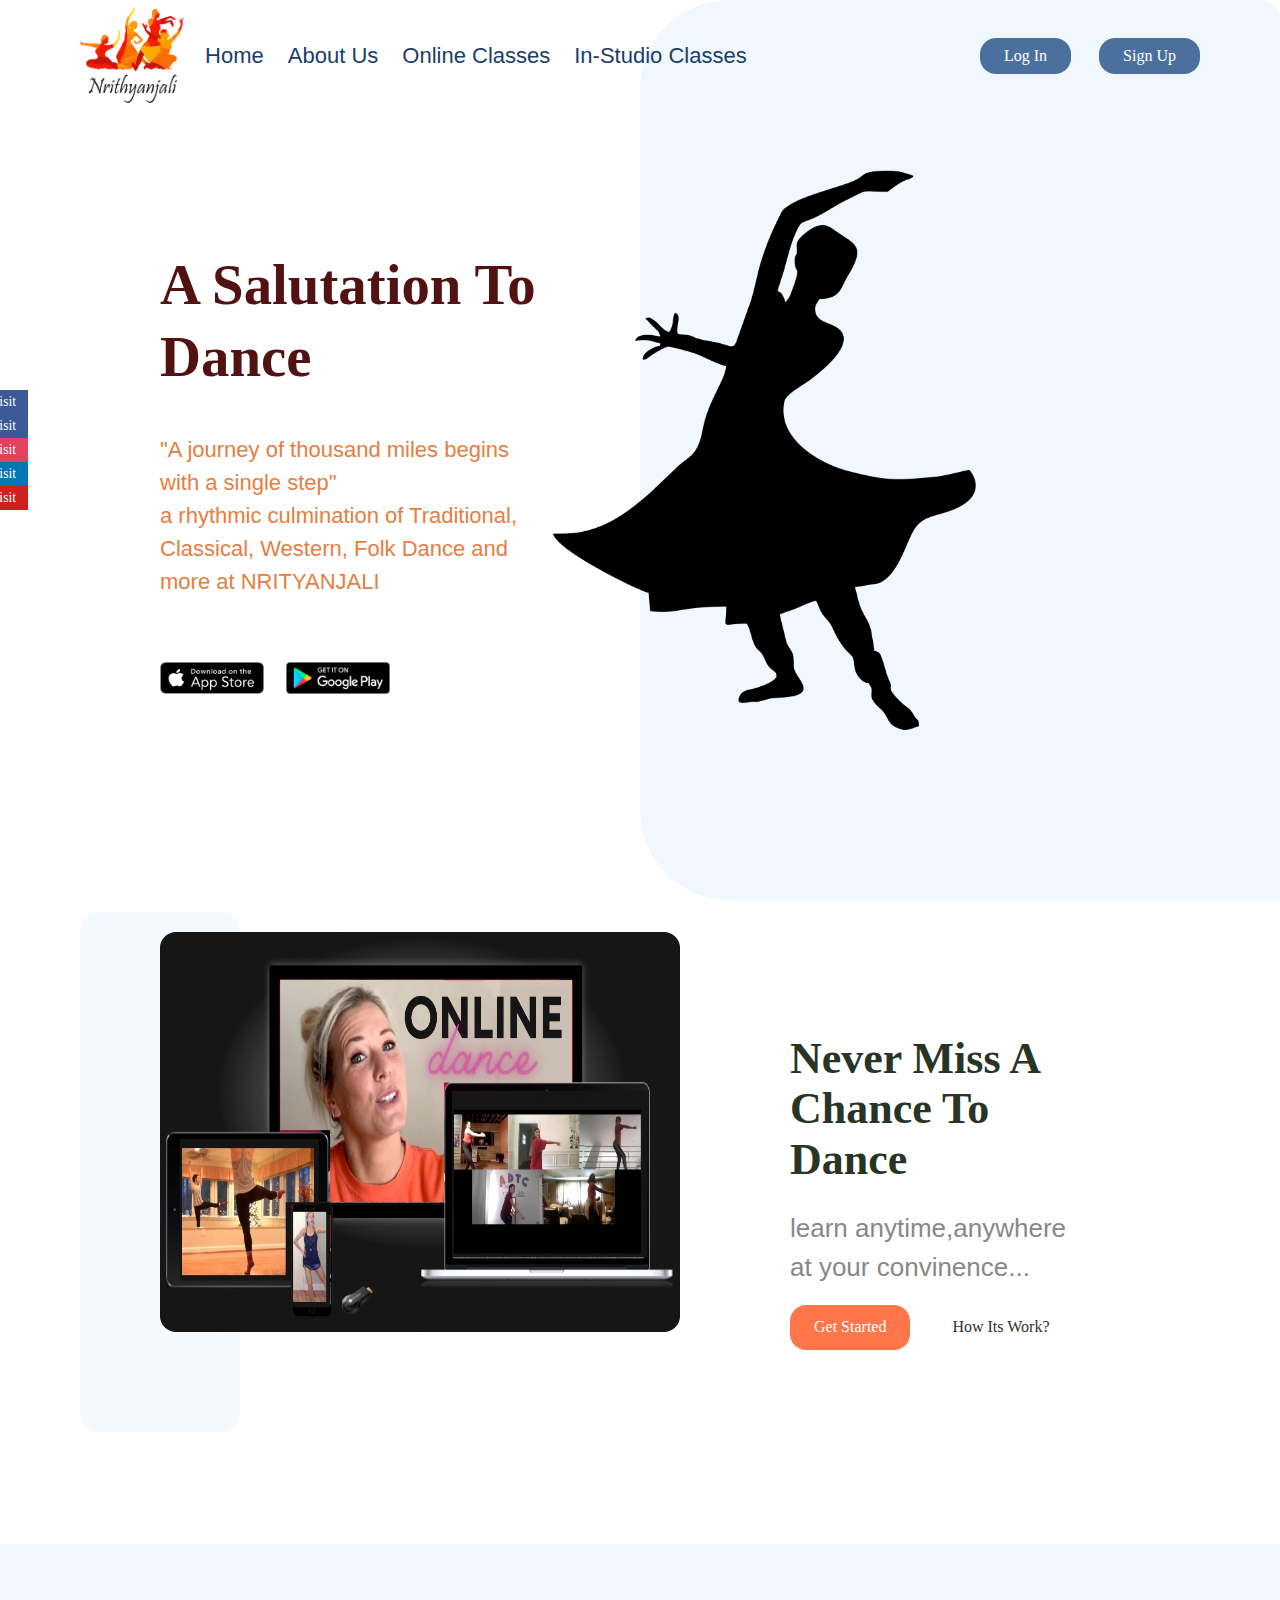
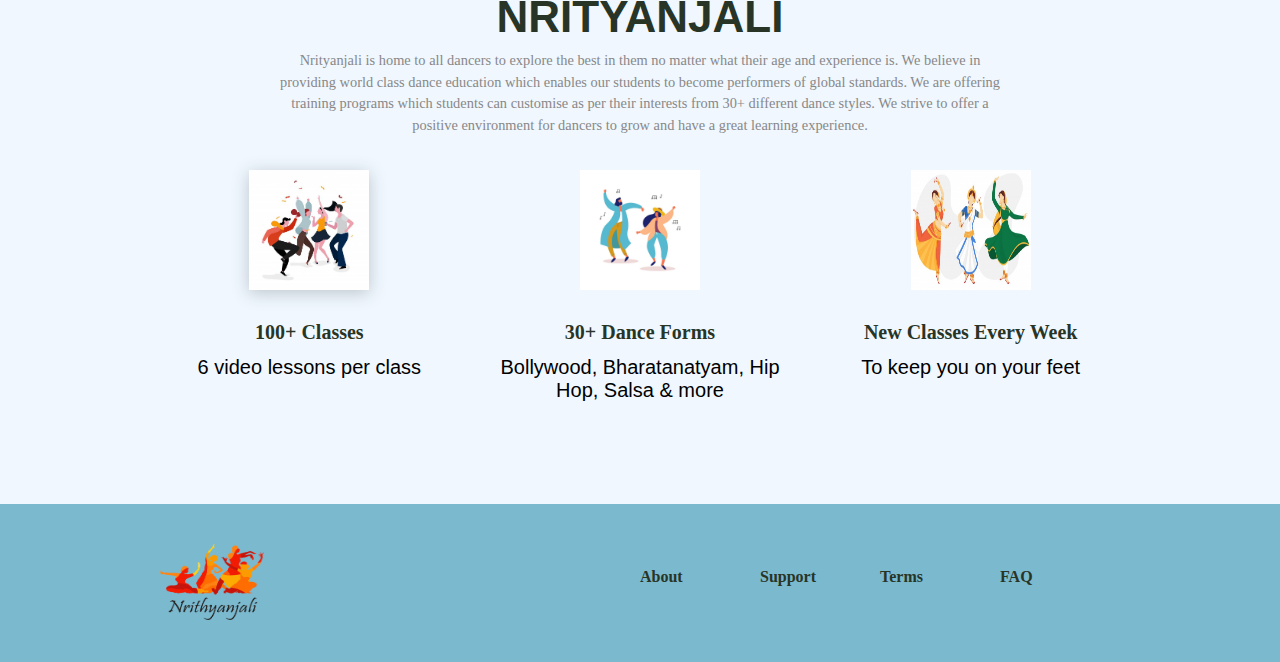
<file: index.html>
<!DOCTYPE html>
<html lang="en">
  <head>
    <meta charset="UTF-8" />
    <meta http-equiv="X-UA-Compatible" content="IE=edge" />
    <meta name="viewport" content="width=device-width, initial-scale=1.0" />
    <link
      rel="stylesheet"
      href="https://cdnjs.cloudflare.com/ajax/libs/font-awesome/5.15.0/css/all.min.css"
      integrity="sha512-BnbUDfEUfV0Slx6TunuB042k9tuKe3xrD6q4mg5Ed72LTgzDIcLPxg6yI2gcMFRyomt+yJJxE+zJwNmxki6/RA=="
      crossorigin="anonymous"
      referrerpolicy="no-referrer"
    />
    <title>Nrityanjali</title>
    <link rel="stylesheet" href="css/style.css" />
  </head>
  <body>
    <header>
      <nav>
        <!-- left side menu  -->
        <div class="left-side-menu">
          <div class="logo">
            <a href="#">
              <img src="images/logo1.png" alt="logo" />
            </a>
          </div>

          <div class="sub-menu">
            <a href="index.html">
              <li>Home</li>
            </a>
            <a href="about.html">
              <li>About Us</li>
            </a>
            <a href="#section-two">
              <li>Online Classes</li>
            </a>
            <a href="#">
              <li>In-Studio Classes</li>
            </a>
          </div>
        </div>

        <!-- right side menu  -->
        <div class="right-side-menu">
          <div class="sub-menu">
              <a href="login.html">
                <button>Log In</button>
              </a>
            
            <button>Sign Up</button>
          </div>
        </div>
      </nav>
    </header>

    <section class="main-section">
      <!-- left side code   -->
      <div class="main-left-side">
        <h1>A Salutation to Dance</h1>
        <p>
          "A journey of thousand miles begins with a single step"<br>
           a rhythmic culmination of Traditional, Classical, Western, Folk Dance and more at NRITYANJALI
        </p>
        <div class="button-group">
          <a href="#">
            <img
              src="images/icons/appstore.png"
              alt="appstore"
              class="appStore"
            />
          </a>
          <a href="#">
            <img src="images/icons/googlePlay.png" alt="googlePlay" />
          </a>
        </div>
      </div>
      <!-- right side code   -->
      <div class="main-right-side">
        <img src="images/main.png" alt="mainImg" />
      </div>
    </section>

    <section class="common-section" id="section-two">
      <!-- left side of section 2  -->
      <div class="left-side">
        <figure>
          <img src="images/section2pic.jpg" alt="section2" />
        </figure>
      </div>

      <!-- right side of section 2  -->
      <div class="right-side">
        <h2>Never miss a chance to dance</h2>
        <p>
          Learn anytime,anywhere <br>at your convinence...
        </p>
        <div class="button-group">
          <button class="common-button">get started</button>
          <button class="common-button-normal">how its work?</button>
        </div>
      </div>
    </section>


    <section class="section-third" id="section-third">
      <h2>NRITYANJALI</h2>
      <p>
        Nrityanjali is home to all dancers to explore the best in them no matter what their age and experience is. We believe in providing world class dance education which enables our students to become performers of global standards.
        We are offering training programs which students can customise as per their interests from 30+ different dance styles. We strive to offer a positive environment for dancers to grow and have a great learning experience. 
      </p>
      <div class="section-third-task">
        <div class="task-1">
          <img src="images/sectionIcon1.jpg" alt="icon1" />
          <h3>100+ Classes</h3>
          <p1>
            6 video lessons per class
          </p1>
        </div>

        <div class="task-2">
          <img src="images/sectionIcon2.jpg" alt="icon1" />
          <h3>30+ Dance Forms</h3>
          <p1>
            Bollywood, Bharatanatyam, Hip Hop, Salsa & more
          </p1>
        </div>

        <div class="task-3">
          <img src="images/sectionIcon3.jpg" alt="icon1" />
          <h3>New Classes Every Week</h3>
          <p1>
            To keep you on your feet
          </p1>
        </div>
      </div>
    </section>

    <!-- ----------------------------- our 6th section start 
        ---------------------------------------------------------------------- -->

    <footer>
      <div class="logo-div">
        <img src="images/logo1.png" alt="logo" />
      </div>

      <div class="footer-menu">
        <div class="footer-div-2">
          <h4>About</h4>

        </div>

        <div class="footer-div-3">
          <h4>Support</h4>
          
        </div>

        <div class="footer-div-4">
          <h4>Terms</h4>
         
        </div>

        <div class="footer-div-5">
          <h4>FAQ</h4>
          
        </div>
      </div>
    </footer>


    <div class="icon-bar">
      <a href="#" class="facebook" >
        click here to visit <i class="fab fa-facebook-square"></i>
      </a>

      <a href="#" class="telegram" >
        click here to visit <i class="fab fa-telegram-plane"></i>
      </a>

      <a
        href="#"
        class="instagram"
      >
        click here to visit <i class="fab fa-instagram"></i>
      </a>

      <a href="#" class="linkedin" >
        click here to visit <i class="fab fa-linkedin"></i>
      </a>

      <a
        href="#"
        class="youtube"
      >
        click here to visit <i class="fab fa-youtube-square"></i>
      </a>
    </div>
  </body>
</html>
</file>
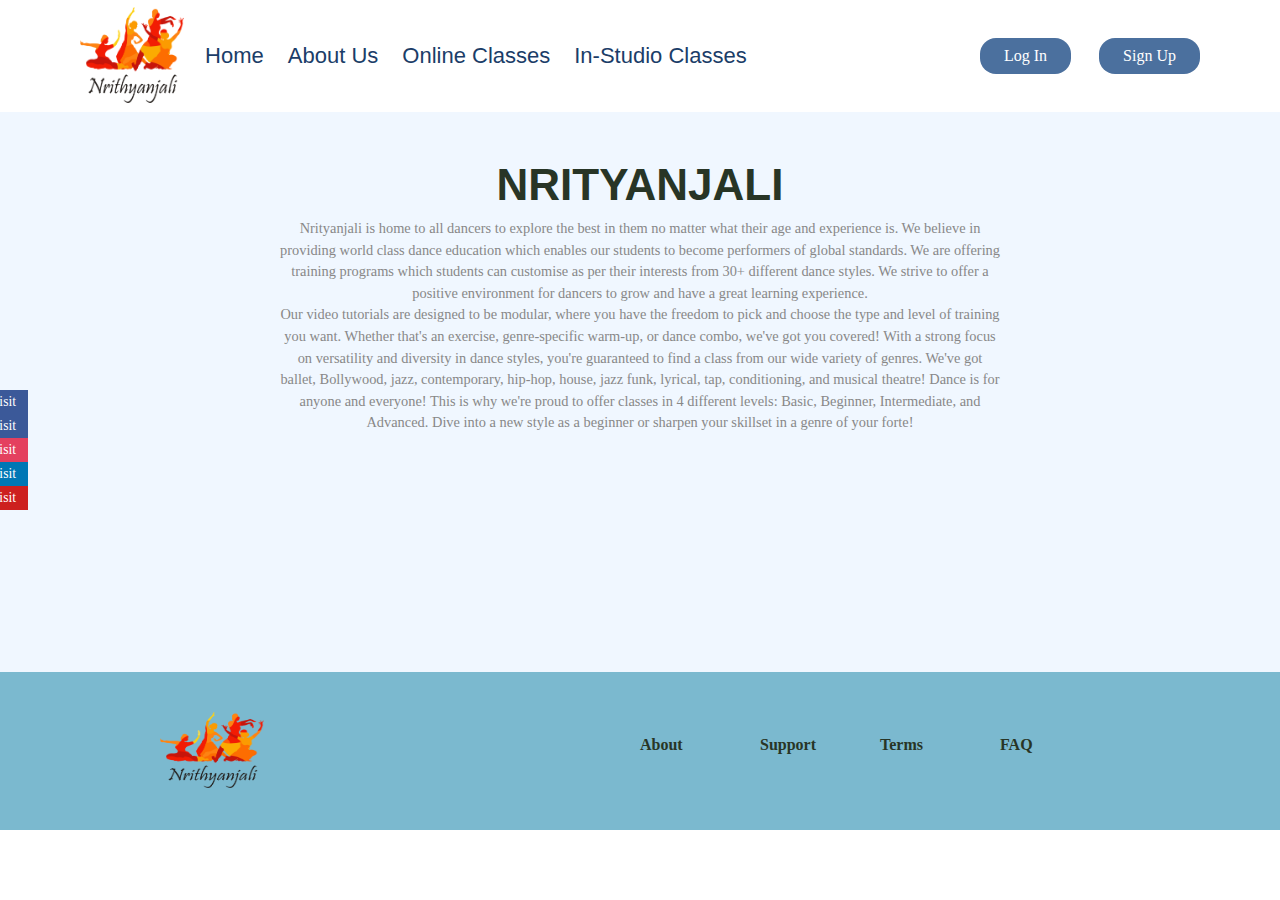
<file: about.html>
<!DOCTYPE html>
<html lang="en">
  <head>
    <meta charset="UTF-8" />
    <meta http-equiv="X-UA-Compatible" content="IE=edge" />
    <meta name="viewport" content="width=device-width, initial-scale=1.0" />
    <link
      rel="stylesheet"
      href="https://cdnjs.cloudflare.com/ajax/libs/font-awesome/5.15.0/css/all.min.css"
      integrity="sha512-BnbUDfEUfV0Slx6TunuB042k9tuKe3xrD6q4mg5Ed72LTgzDIcLPxg6yI2gcMFRyomt+yJJxE+zJwNmxki6/RA=="
      crossorigin="anonymous"
      referrerpolicy="no-referrer"
    />
    <title>Nrityanjali</title>
    <link rel="stylesheet" href="css/style.css" />
  </head>
  <body>
    <header>
      <nav>
        <!-- left side menu  -->
        <div class="left-side-menu">
          <div class="logo">
            <a href="#">
              <img src="images/logo1.png" alt="logo" />
            </a>
          </div>

          <div class="sub-menu">
            <a href="index.html">
              <li>Home</li>
            </a>
            <a href="about.html">
              <li>About Us</li>
            </a>
            <a href="#section-two">
              <li>Online Classes</li>
            </a>
            <a href="#">
              <li>In-Studio Classes</li>
            </a>
          </div>
        </div>

        <!-- right side menu  -->
        <div class="right-side-menu">
          <div class="sub-menu">
              <a href="login.html">
                <button>Log In</button>
              </a>
            
            <button>Sign Up</button>
          </div>
        </div>
      </nav>
    </header>
    <section class="section-third" id="section-third">
        <h2>NRITYANJALI</h2>
        <p>
          Nrityanjali is home to all dancers to explore the best in them no matter what their age and experience is. We believe in providing world class dance education which enables our students to become performers of global standards.
          We are offering training programs which students can customise as per their interests from 30+ different dance styles. We strive to offer a positive environment for dancers to grow and have a great learning experience. <br>

            Our video tutorials are designed to be modular, where you have the freedom to pick and choose the type and level of training you want. Whether that's an exercise, genre-specific warm-up, or dance combo, we've got you covered!
            With a strong focus on versatility and diversity in dance styles, you're guaranteed to find a class from our wide variety of genres.
            We've got ballet, Bollywood, jazz, contemporary, hip-hop, house, jazz funk, lyrical, tap, conditioning, and musical theatre!
            Dance is for anyone and everyone! This is why we're proud to offer classes in 4 different levels: Basic, Beginner, Intermediate, and Advanced. 
            Dive into a new style as a beginner or sharpen your skillset in a genre of your forte!
        </p>
    </section>
    <footer>
        <div class="logo-div">
          <img src="images/logo1.png" alt="logo" />
        </div>
  
        <div class="footer-menu">
          <div class="footer-div-2">
            <h4>About</h4>
  
          </div>
  
          <div class="footer-div-3">
            <h4>Support</h4>
            
          </div>
  
          <div class="footer-div-4">
            <h4>Terms</h4>
           
          </div>
  
          <div class="footer-div-5">
            <h4>FAQ</h4>
            
          </div>
        </div>
      </footer>
      <div class="icon-bar">
        <a href="#" class="facebook" >
          click here to visit <i class="fab fa-facebook-square"></i>
        </a>
  
        <a href="#" class="telegram" >
          click here to visit <i class="fab fa-telegram-plane"></i>
        </a>
  
        <a
          href="#"
          class="instagram"
        >
          click here to visit <i class="fab fa-instagram"></i>
        </a>
  
        <a href="#" class="linkedin" >
          click here to visit <i class="fab fa-linkedin"></i>
        </a>
  
        <a
          href="#"
          class="youtube"
        >
          click here to visit <i class="fab fa-youtube-square"></i>
        </a>
      </div>
    </body>
  </html>
</file>
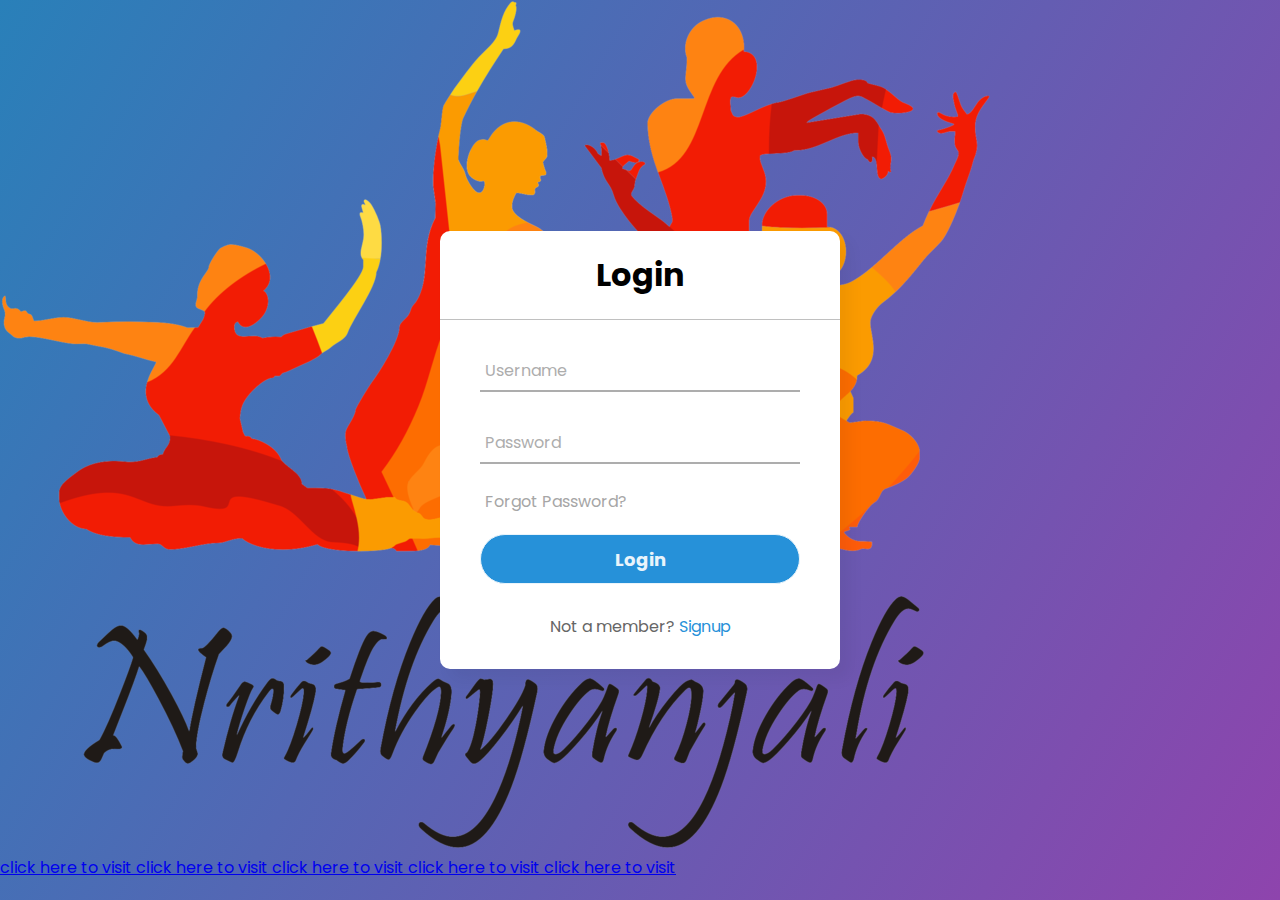
<file: login.html>
<!DOCTYPE html>
<html lang="en">
  <head>
    <meta charset="UTF-8" />
    <meta http-equiv="X-UA-Compatible" content="IE=edge" />
    <meta name="viewport" content="width=device-width, initial-scale=1.0" />
    <link
      rel="stylesheet"
      href="https://cdnjs.cloudflare.com/ajax/libs/font-awesome/5.15.0/css/all.min.css"
      integrity="sha512-BnbUDfEUfV0Slx6TunuB042k9tuKe3xrD6q4mg5Ed72LTgzDIcLPxg6yI2gcMFRyomt+yJJxE+zJwNmxki6/RA=="
      crossorigin="anonymous"
      referrerpolicy="no-referrer"
    />
    <title>Nrityanjali</title>
    <link rel="stylesheet" href="css/style1.css" />
  </head>
  <body>
    



    <div class="center">
      <h1>Login</h1>
      <form method="post">
        <div class="txt_field">
          <input type="text" required>
          <span></span>
          <label>Username</label>
        </div>
        <div class="txt_field">
          <input type="password" required>
          <span></span>
          <label>Password</label>
        </div>
        <div class="pass">Forgot Password?</div>
        <input type="submit" value="Login">
        <div class="signup_link">
          Not a member? <a href="#">Signup</a>
        </div>
      </form>
    </div>

  


    <footer>
        <div class="logo-div">
          <img src="images/logo1.png" alt="logo" />
        </div>
  
      </footer>
      <div class="icon-bar">
        <a href="#" class="facebook" >
          click here to visit <i class="fab fa-facebook-square"></i>
        </a>
  
        <a href="#" class="telegram" >
          click here to visit <i class="fab fa-telegram-plane"></i>
        </a>
  
        <a
          href="#"
          class="instagram"
        >
          click here to visit <i class="fab fa-instagram"></i>
        </a>
  
        <a href="#" class="linkedin" >
          click here to visit <i class="fab fa-linkedin"></i>
        </a>
  
        <a
          href="#"
          class="youtube"
        >
          click here to visit <i class="fab fa-youtube-square"></i>
        </a>
      </div>
    </body>
  </html>
</file>
<file: css/style.css>
* {
    margin: 0;
    padding: 0;
    box-sizing: border-box;
  }
  
  html {
    font-size: 62.5%;
    scroll-behavior: smooth;
  }
  
  body {
    --main-color: #283526;
    --primry-color: #888888;
    --button-background: #4b709e;
    --primary-button-background: #fe7649;
    --background-color: #f0f7ff;
  }
  
  h1,
  h2 {
    font-family: Avenir LT Std;
    color: var(--main-color);
  }
  
  h4,
  h3 {
    font-family: "muli";
    color: var(--main-color);
  }
  
  h3 {
    font-weight: 750;
    font-size: 2.2rem;
    line-height: 6rem;
    text-transform: capitalize;
  }
  
  p,
  a,
  li,
  button {
    font-family: "muli";
    color: var(--primry-color);
  }
  
  p {
    font-size: 1.8rem;
    line-height: 150%;
    font-style: normal;
    font-weight: normal;
  }
  
  a {
    text-decoration: none;
    cursor: pointer;
  }
  
  li {
    list-style: none;
  }
  
  button {
    padding: 1rem 3rem;
    border-radius: 2rem;
    border: none;
    outline: none;
    line-height: 3.6rem;
    text-transform: capitalize;
    cursor: pointer;
    font-style: normal;
    font-weight: normal;
    font-size: 2rem;
  }
  
  /* -------------------------------------- our menu style 
  --------------------------------------------------------------------------- */
  header {
    padding: 0 20rem;
  }
  
  header nav {
    display: flex;
    justify-content: space-between;
    align-items: center;
    width: 100%;
    height: 14rem;
  }
  
  header nav .left-side-menu {
    display: flex;
    justify-content: space-between;
    align-items: center;
    width: 80%;
    /* background-color: #e2efff; */
  }
  
  header nav .left-side-menu a img {
    width: 13rem;
    height: 12rem;
  }
  
  header nav .left-side-menu .sub-menu {
    margin-right: 7rem;
    height: inherit;
    display: flex;
    position: relative;
    z-index: 99;
  }
  
  header nav .left-side-menu .sub-menu a {
    margin-right: 3rem;
  }
  
  header nav .left-side-menu .sub-menu a li {
    font-size: 22px;
    line-height: 3.0rem;
    font-family: 'Gill Sans', 'Gill Sans MT', Calibri, 'Trebuchet MS', sans-serif;
    color: #1b3d68;
    text-transform: capitalize;
    transition: all 0.2s;
  }
  
  header nav .left-side-menu .sub-menu a li:hover {
    color: var(--button-background);
  }
  
  /* right side menu css style  */
  
  header .right-side-menu {
    width: 40%;
    display: flex;
    justify-content: end;
  }
  
  header .right-side-menu .sub-menu {
    width: 100%;
    height: inherit;
    display: flex;
    align-items: center;
    justify-content: flex-end;
  }
  
 header .right-side-menu .sub-menu a {
    margin-right: 1.5rem;
    padding: 0.7rem 2rem;
    font-size: 2rem;
    cursor: pointer;
    border-radius: 1rem;
    position: relative;
    z-index: 9;
  }
  
  header .right-side-menu .sub-menu button {
    padding: 0.5rem 3.0rem;
    background-color: var(--button-background);
    color: #fff;
    position: relative;
    z-index: 7;
  }
  
  header .right-side-menu .sub-menu button:hover {
    background: #1b3d68;
  }
  
  header .right-side-menu .sub-menu a li:hover {
    color: var(--button-background);
  }
  
  /* -------------------------------------- our hero css style 
  --------------------------------------------------------------------------- */
  .main-section {
    padding: 0 20rem;
    width: 100%;
    height: 90%;
    display: flex;
    justify-content: space-between;
    align-items: center;
    margin-bottom: 10rem;
  }
  
  .main-section .main-left-side {
    width: 50%;
    height: 80vh;
    display: flex;
    justify-content: center;
    align-items: flex-start;
    flex-direction: column;
  }
  
  .main-section h1 {
    width: 55rem;
    font-size: 7.1rem;
    line-height: 9rem;
    margin-bottom: 5rem;
    text-transform: capitalize;
    color: #531212;
    font-family: Cambria, Cochin, Georgia, Times, 'Times New Roman', serif;
  }
  
  .main-section p {
    margin-bottom: 8rem;
    width: 45rem;
    color:#e67e42;
    font-size: 22px;
    
    font-family: 'Gill Sans', 'Gill Sans MT', Calibri, 'Trebuchet MS', sans-serif;
  }
  
  .main-section a img {
    width: 13rem;
  height: 4rem;
  }
  
  .main-section .button-group .appStore {
    height: 4.3rem;
    margin-bottom: -0.4rem;
  }
  
  .main-section .button-group a:first-child {
    margin-right: 2.5rem;
  }
  
 
  .main-section .main-right-side {
    width: 50%;
    height: 100vh;
    background: var(--background-color);
    position: absolute;
    right: 0;
    top: 0;
    border-radius: 90px 20px 0px 90px;
    display: flex;
    justify-content: center;
    align-items: center;
  }
  
  .main-section .main-right-side img {
    width: 100rem;
    height: 70rem;
    margin-right: 49rem;
  }
  
  /* ------------------- our 2nd section left side css style 
  ------------------------------------ */
  
  .common-section {
    width: 100%;
    height: 70rem;
    display: grid;
    grid-template-columns: 1fr 1fr;
    margin-bottom: 9rem;
    padding: 0 20rem;
  }
  
  .common-section .left-side {
    width: inherit;
    height: inherit;
  }
  
  .common-section .left-side figure {
    width: 20rem;
    height: 65rem;
    background: #f3f9ff;
    border-radius: 20px;
  }
  
  .common-section .left-side img {
    width: 65rem;
    height: 50rem;
    border-radius: 2rem;
    margin-left: 10rem;
    margin-top: 2.5rem;
  }
  
  /* ------------------- our 2nd section right side css style 
  ------------------------------------ */
  
  .common-section .right-side {
    margin-left: 150px;
    width: inherit;
    height: inherit;
    display: flex;
    justify-content: center;
    align-items: flex-start;
    flex-direction: column;
  }
  
  .common-section .right-side h2 {
    width: 40rem;
    font-style: normal;
    font-size: 5.5rem;
    font-weight: bold;
    line-height: 6.3rem;
    margin-bottom: 3rem;
    text-transform: capitalize;
    font-family: Cambria, Cochin, Georgia, Times, 'Times New Roman', serif;
  }
  
  .common-section .right-side p {
    font-size: 26px;
    width: 40.3rem;
    height: 9rem;
    text-transform: lowercase;
    margin-bottom: 3rem;
    
    
    font-family: 'Gill Sans', 'Gill Sans MT', Calibri, 'Trebuchet MS', sans-serif;
  }
  
  .common-section .right-side .common-button {
    padding: 1rem 3rem;
    background-color: var(--primary-button-background);
    margin-right: 2rem;
    color: #fff;
  }
  
  .common-section .right-side button:last-child {
    color: var(--main-color);
    background-color: transparent;
  }
  
  .common-section .right-side .common-button:hover {
    background: #cc491d;
  }
  
  .common-section .right-side .common-button-normal:hover {
    background: var(--primary-button-background);
    color: #f0f7ff;
  }
  
  /* ------------------- our 3rd section  css style 
  ------------------------------------ */
  
  .section-third {
    width: 100%;
    height: 70rem;
    background: var(--background-color);
    padding: 3rem 20rem;
  }
  
  .section-third h2 {
    font-size: 5.5rem;
    margin-bottom: 1rem;
    margin-top: 3rem;
    text-align: center;
    font-family: 'Gill Sans', 'Gill Sans MT', Calibri, 'Trebuchet MS', sans-serif;
  }
  
  .section-third p {
    width: 90rem;
    height: 9rem;
    margin-bottom: 5rem;
    text-align: center;
    margin: auto;
  }
  
  .section-third .section-third-task {
    display: grid;
    grid-template-columns: 1fr 1fr 1fr;
    grid-column-gap: 4rem;
  }
  
  .section-third p1{
    font-size: 20px;
    font-family: 'Gill Sans', 'Gill Sans MT', Calibri, 'Trebuchet MS', sans-serif;
  }
  .section-third .section-third-task .task-1,
  .section-third .section-third-task .task-2,
  .section-third .section-third-task .task-3 {
    padding-top: 6rem;
    /* background: cornsilk; */
    text-align: center;
    transition: all 0.3s linear;
    border-radius: 2rem;
  }
  
  .section-third .section-third-task .task-1 h3,
  .section-third .section-third-task .task-2 h3,
  .section-third .section-third-task .task-3 h3 {
    font-size: 2.5rem;
    text-transform: capitalize;
    margin-top: 2rem;
  }
  
 .section-third .section-third-task .task-1 img,
  .section-third .section-third-task .task-2 img,
  .section-third .section-third-task .task-3 img {
    width: 15rem;
    height: 15rem;
    transition: all 0.3s;
  }
  
  .section-third .section-third-task .task-1 img,
  .section-third .section-third-task .task-2 img 
  .section-third .section-third-task .task-3 img{
    height: 15rem;
    width: 15rem;
    background: #fff;
    box-shadow: 0rem 0.4rem 2rem rgba(35, 52, 53, 0.25);
  }
  
  /*.section-third .section-third-task .task-1:hover,
  .section-third .section-third-task .task-2:hover {
    background: #fff;
    box-shadow: 0rem 0.4rem 2rem rgba(35, 52, 53, 0.25);
  }*/
  
  .section-third .section-third-task .task-1:hover > img,
  .section-third .section-third-task .task-2:hover > img,
  .section-third .section-third-task .task-3:hover > img {
    transform: rotate(360deg);
  }
  
  /* ------------------- our 4th section  css style 
  ------------------------------------ */
  
  #section-four .right-side h2 {
    width: 50rem;
  }
  
  #section-four .left-side img {
    width: inherit;
    height: inherit;
    margin: 0;
  }
  

  
  /* ------------------- our 6th section Footer css style 
  ------------------------------------ */
  
  footer {
    width: 100%;
    background:#7bb9cf;
    height: auto;
    padding: 5rem 20rem;
    display: grid;
    grid-template-columns: 1fr 1fr;
  }
  
  footer img {
    width: 13rem;
    height: 9.5rem;
  }
  
  footer .footer-menu {
    margin-top: 3rem;
    display: grid;
    grid-template-columns: 1fr 1fr 1fr 1fr;
  }
  
  footer div h4 {
    font-size: 2rem;
    text-transform: capitalize;
  }
  
  footer div a {
    font-size: 1.7rem;
    line-height: 150%;
  }
  
  footer .footer-div-5 a {
    font-size: 1.5rem;
  }
  
  /* ------------------- our 7th section social media css style 
  ------------------------------------ */
  
  .icon-bar {
    position: fixed;
    top: 50%;
    transform: translateY(-50%);
    z-index: 10;
  }
  
  .icon-bar a {
    width: 18rem;
    background: #3b5999;
    color: #fff;
    display: flex;
    justify-content: flex-end;
    align-items: center;
    font-size: 1.7rem;
    padding: 0.5rem;
    transition: all 0.5s linear;
    transform: translateX(-14.5rem);
  }
  
  .icon-bar a:hover {
    transform: translateX(0);
  }
  
  .icon-bar a .fab {
    padding-left: 1rem;
    font-size: 3rem;
    animation: letszoom 3s linear alternate-reverse infinite;
  }
  
  @keyframes letszoom {
    from {
      transform: scale(0.6);
    }
    to {
      transform: scale(0.9);
    }
  }
  
  .icon-bar .twitter {
    background: #00aced;
  }
  
  .icon-bar .instagram {
    background: #e4405f;
  }
  
  .icon-bar .youtube {
    background: #cd201f;
  }
  
  .icon-bar .linkedin {
    background: #0077b5;
  }
  
  /* ----------------------------responsive website layout start 
   ---------------------------*/
  
  @media (max-width: 1620px) {
    header,
    .main-hero-section,
    .common-section {
      padding: 0 12rem;
    }
  
    .main-hero-section .hero-right-side img {
      width: 95rem;
      height: 95rem;
      margin-right: 30rem;
    }
  }
  
  /* laptop devices  */
  @media (max-width: 1280px) {
    header,
    .main-hero-section,
    .common-section {
      padding: 0 10rem;
    }
    html {
      font-size: 50%;
    }
  
    .main-hero-section .hero-right-side img {
      width: 80rem;
      height: 80rem;
  
      margin-right: 28rem;
      margin-top: 5rem;
    }
  }
  
  /* tablet mode css style   */
  @media (max-width: 980px) {
    header,
    .main-hero-section,
    .common-section,
    .section-third {
      padding: 0 8rem;
    }
  
    .main-hero-section .hero-right-side {
      width: 100%;
      position: relative;
      background: transparent;
      display: flex;
      justify-content: center;
      align-items: center;
    }
  
    .main-hero-section .hero-right-side img {
      width: 60rem;
      height: 60rem;
      /* margin-left: -11rem; */
      margin-right: 0;
      margin-top: 5rem;
    }
  
    .common-section {
      width: 100%;
      height: auto;
      display: grid;
      grid-template-columns: 1fr;
    }
  
    .common-section .left-side figure {
      height: 55rem;
    }
  
    .common-section .left-side figure img {
      height: 50rem;
      margin-left: 5rem;
      width: 35rem;
    }
  
    .common-section .right-side {
      margin-top: 6rem;
      justify-content: start;
      height: auto;
    }
  
    .common-section .right-side h2 {
      font-size: 4.5rem;
      width: 35rem;
    }
  
    /* section 3 style  */
    .section-third {
      height: auto;
      padding: 0 5rem;
      padding-bottom: 5rem;
    }
  
    .section-third h2 {
      width: auto;
      padding: 0 1rem;
      font-size: 4.5rem;
      line-height: 6rem;
      padding-top: 5rem;
    }
  
    .section-third .section-third-task {
      display: grid;
      grid-template-columns: 1fr;
      grid-column-gap: 4rem;
      padding: 0;
    }
  
    .section-third .section-third-task .task-1 img,
    .section-third .section-third-task .task-2 img,
    .section-third .section-third-task .task-3 img {
      width: 15rem;
      height: 15rem;
    }
  
    .section-third .section-third-task .task-2 {
      margin: 2rem 0;
    }
  
    /* section 4 style  */
  
    #section-four .right-side {
      order: 2;
    }
  
    #section-four .right-side h2 {
      width: 40rem;
    }
  
    #section-four .left-side img {
      height: 38rem;
      width: 38rem;
      margin-top: 5rem;
    }
  
    /* section 5 style  */
  
    #section-five .right-side {
      order: 2;
    }
  
    #section-five .right-side h2 {
      width: 40rem;
      font-size: 3.5rem;
      line-height: 4.2rem;
    }
  
    #section-five .left-side img {
      height: 38rem;
      width: 38rem;
      margin-top: 5rem;
    }
  
    /* section 6 style  */
    footer {
      width: 100%;
      padding: 3rem 5rem;
      display: grid;
      grid-template-columns: none;
    }
  
    footer .footer-menu {
      display: grid;
      grid-template-columns: 1fr 1fr 1fr 1fr;
    }
  
    footer .footer-menu h4 {
      font-size: 1.5rem;
    }
  
    /* icons bar  */
    .icon-bar {
      top: 35%;
    }
  }
  
  /* mobile devices */
  @media (max-width: 770px) {
    header,
    .main-hero-section,
    .common-section {
      padding: 0 5rem;
    }
  
    header nav {
      padding-top: 1rem;
      display: flex;
      flex-flow: column;
      align-items: flex-start;
    }
  
    header nav .left-side-menu {
      width: 100%;
      display: block;
      order: 2;
    }
  
    header nav .left-side-menu img {
      display: block;
      width: 100%;
    }
  
    header .left-side-menu .sub-menu {
      width: 100%;
      display: block;
    }
  
    header nav .left-side-menu .sub-menu a {
      margin-right: 2rem;
    }
  
    header nav .left-side-menu .sub-menu a li {
      font-size: 1.7rem;
    }
  
    header nav .right-side-menu {
      width: 100%;
      order: 1;
    }
  
    header nav .right-side-menu .sub-menu a {
      width: 10rem;
      height: 3.5rem;
      border: 0.1rem solid var(--main-color);
      border-radius: 2rem;
      display: flex;
      justify-content: center;
      align-items: center;
      margin-right: 1rem;
    }
  
    header nav .right-side-menu .sub-menu a li {
      font-size: 1.5rem;
      margin-right: 0;
      text-transform: uppercase;
    }
  
    header nav .right-side-menu .sub-menu button {
      width: 13rem;
      font-size: 1.5rem;
      text-transform: uppercase;
    }
  
    /* hero section css style  */
    .main-hero-section {
      width: 100%;
      height: 80vh;
      display: flex;
      flex-flow: column;
    }
  
    .main-hero-section .hero-left-side {
      order: 2;
      width: 100%;
    }
  
    .main-hero-section .hero-left-side h1 {
      width: 35rem;
      font-size: 5rem;
      line-height: 6rem;
      margin-bottom: 2rem;
    }
  
    .main-hero-section .hero-left-side p {
      width: 35rem;
      font-size: 2rem;
      margin-bottom: 5rem;
    }
  
    .main-hero-section .hero-right-side {
      order: 1;
      /* width: 100%; */
      display: flex;
      justify-content: center;
      align-items: center;
      position: relative;
      background: transparent;
    }
  
    .main-hero-section .hero-right-side img {
      width: 35rem;
      height: 35rem;
      margin: 0;
      margin-top: 4rem;
    }
  }
</file>
<file: css/style1.css>
@import url('https://fonts.googleapis.com/css2?family=Noto+Sans:wght@700&family=Poppins:wght@400;500;600&display=swap');
*{
  margin: 0;
  padding: 0;
  box-sizing: border-box;
  font-family: "Poppins", sans-serif;
}
body{
  margin: 0;
  padding: 0;
  background: linear-gradient(120deg,#2980b9, #8e44ad);
  height: 100vh;
  overflow: hidden;
}
.center{
  position: absolute;
  top: 50%;
  left: 50%;
  transform: translate(-50%, -50%);
  width: 400px;
  background: white;
  border-radius: 10px;
  box-shadow: 10px 10px 15px rgba(0,0,0,0.05);
}
.center h1{
  text-align: center;
  padding: 20px 0;
  border-bottom: 1px solid silver;
}
.center form{
  padding: 0 40px;
  box-sizing: border-box;
}
form .txt_field{
  position: relative;
  border-bottom: 2px solid #adadad;
  margin: 30px 0;
}
.txt_field input{
  width: 100%;
  padding: 0 5px;
  height: 40px;
  font-size: 16px;
  border: none;
  background: none;
  outline: none;
}
.txt_field label{
  position: absolute;
  top: 50%;
  left: 5px;
  color: #adadad;
  transform: translateY(-50%);
  font-size: 16px;
  pointer-events: none;
  transition: .5s;
}
.txt_field span::before{
  content: '';
  position: absolute;
  top: 40px;
  left: 0;
  width: 0%;
  height: 2px;
  background: #2691d9;
  transition: .5s;
}
.txt_field input:focus ~ label,
.txt_field input:valid ~ label{
  top: -5px;
  color: #2691d9;
}
.txt_field input:focus ~ span::before,
.txt_field input:valid ~ span::before{
  width: 100%;
}
.pass{
  margin: -5px 0 20px 5px;
  color: #a6a6a6;
  cursor: pointer;
}
.pass:hover{
  text-decoration: underline;
}
input[type="submit"]{
  width: 100%;
  height: 50px;
  border: 1px solid;
  background: #2691d9;
  border-radius: 25px;
  font-size: 18px;
  color: #e9f4fb;
  font-weight: 700;
  cursor: pointer;
  outline: none;
}
input[type="submit"]:hover{
  border-color: #2691d9;
  transition: .5s;
}
.signup_link{
  margin: 30px 0;
  text-align: center;
  font-size: 16px;
  color: #666666;
}
.signup_link a{
  color: #2691d9;
  text-decoration: none;
}
.signup_link a:hover{
  text-decoration: underline;
}
</file>
